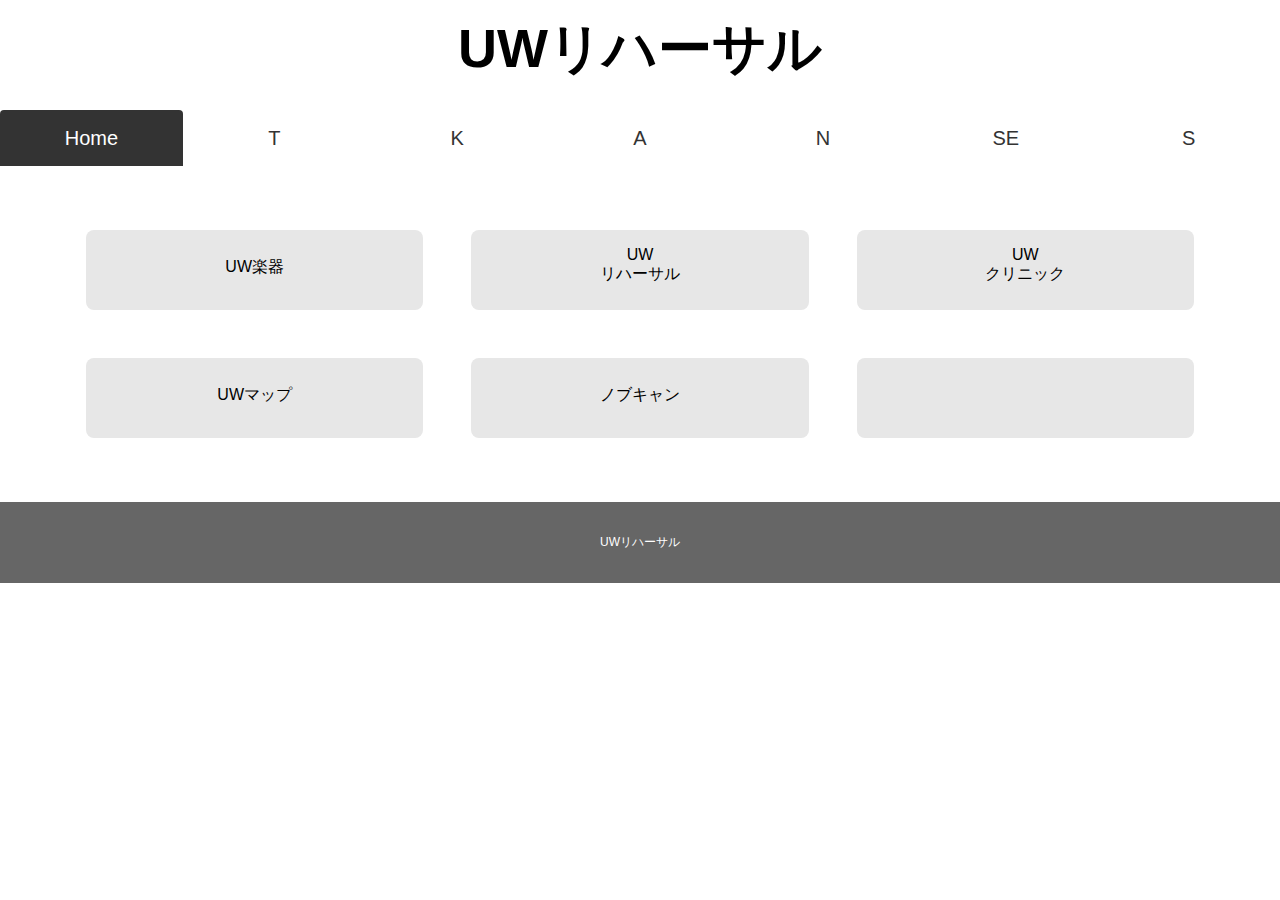
<file: index.html>
<!DOCTYPE html>
<html lang="ja">
<head>
  <meta charset="UTF-8">
  <meta name ="viewport" content ="width=device-width, initial-scale=1">
  <title>UWリハーサル</title>
  <link rel="stylesheet" href="css/styles.css">
  <link rel="icon" href="uwicon.png">
</head>
<body>
  <header>
    <div class="logo">
      <h1 id="top">UWリハーサル</h1>
    </div>
  </header>

  <div class="container"></div>
    <ul class="tab">
      <li><div id="homeclick"><a href="#" class="active" data-id="home">Home</a></div></li>
      <li><div id="Tclick"><a href="#" data-id="T">T</a></div></li>
      <li><div id="Kclick"><a href="#" data-id="K">K</a></div></li>
      <li><div id="Aclick"><a href="#" data-id="A">A</a></div></li>
      <li><div id="Nclick"><a href="#" data-id="N">N</a></div></li>
      <li><div id="SEclick"><a href="#" data-id="SE">SE</a></div></li>
      <li><div id="Sclick"><a href="#" data-id="S">S</a></div></li>
    </ul>
  </div>

  <!-- Home -->
  <section class="content active" id="home"></section>
  <!-- T -->
  <section class="content" id="T"><a href="#"></a></section>
  <!-- K -->
  <section class="content" id="K"><a href="#"></a></section>
  <!-- A -->
  <section class="content" id="A"><a href="#"></a></section>
  <!-- N -->
  <section class="content" id="N"><a href="#"></a></section>
  <!-- SE -->
  <section class="content" id="SE"><a href="#"></a></section>
  <!-- S -->
  <section class="content" id="S"><a href="#"></a></section>
  </div>


  <section class="othersite">
    <div class="sitemenu">
      <section class="animate">
        <div id="instrument">
          <a>UW楽器</a>
        </div>
      </section>
      <section class="animate delay1">
        <div id="rehearsal">
          <a>UW<br>リハーサル</a>
        </div>
      </section>
      <section class="animate delay2">
        <div id="clinic">
          <a>UW<br>クリニック</a>
        </div>
      </section>
      <section class="animate delay3">
        <div id="map">
          <a>UWマップ</a>
        </div>
      </section>
      <section class="animate delay4">
        <div id="camp">
          <a>ノブキャン</a>
        </div>
      </section>
      <section class="animate delay5">
        <div id="map">
          <a></a>
        </div>
      </section>
    </div>
  </section>

  <footer>
    <ul>
      <li><a href="#top">UWリハーサル</a></li>
    </ul>
  </footer>
  
  <script src="js/main.js"></script>
</body>
</html>
</file>
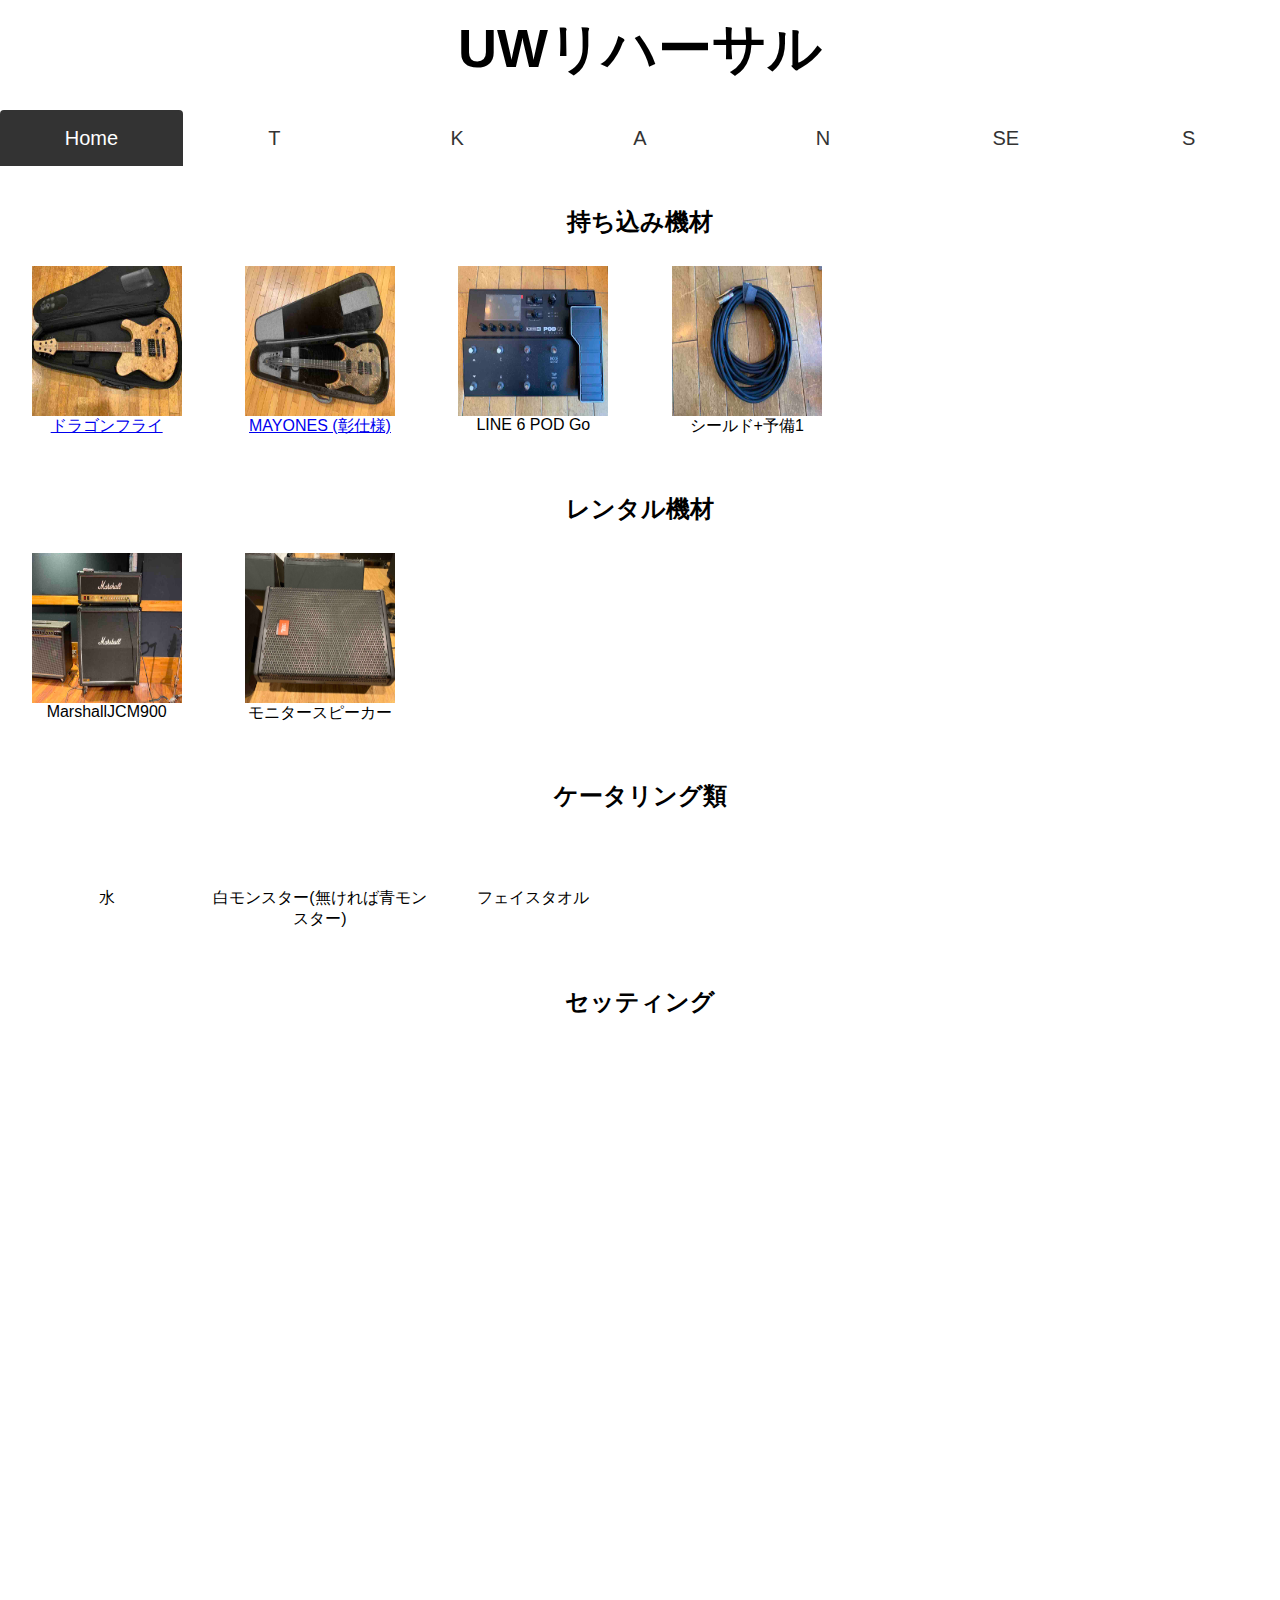
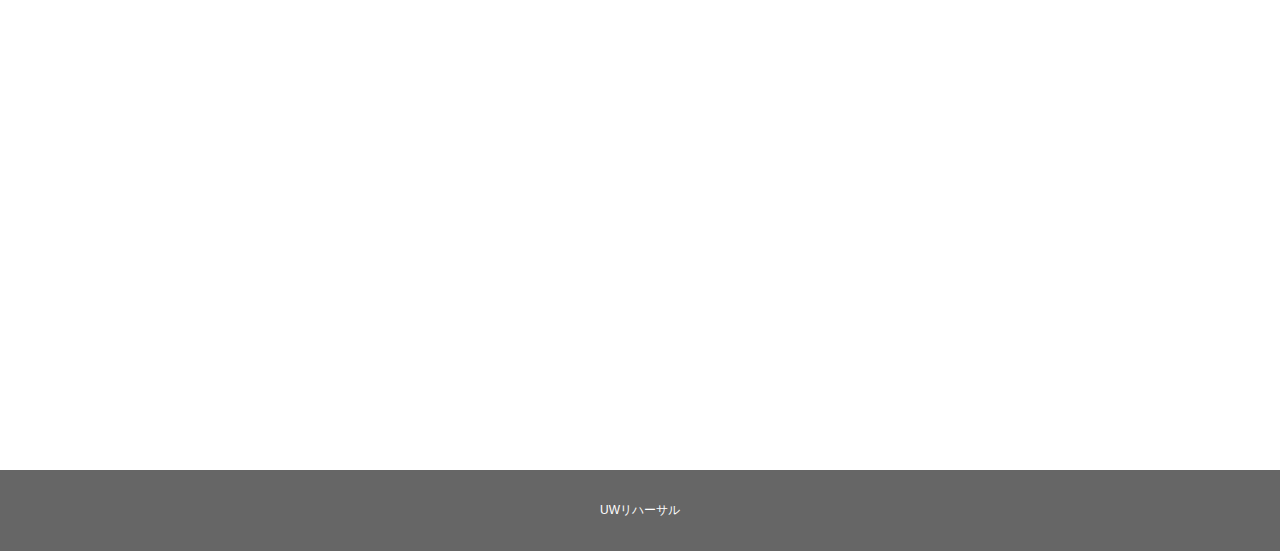
<file: A/A.html>
<!DOCTYPE html>
<html lang="ja">
<head>
  <meta charset="UTF-8">
  <meta name ="viewport" content ="width=device-width, initial-scale=1">
  <title>UWリハーサル</title>
  <link rel="stylesheet" href="css/styles.css">
  <link rel="icon" href="uwicon.png">
</head>
<body>
  <header>
    <div class="logo">
      <h1 id="top">UWリハーサル</h1>
    </div>
  </header>

  <div class="container"></div>
    <ul class="tab">
      <li><div id="homeclick"><a href="#" class="active" data-id="home">Home</a></div></li>
      <li><div id="Tclick"><a href="#" data-id="T">T</a></div></li>
      <li><div id="Kclick"><a href="#" data-id="K">K</a></div></li>
      <li><div id="Aclick"><a href="#" data-id="A">A</a></div></li>
      <li><div id="Nclick"><a href="#" data-id="N">N</a></div></li>
      <li><div id="SEclick"><a href="#" data-id="SE">SE</a></div></li>
      <li><div id="Sclick"><a href="#" data-id="S">S</a></div></li>
    </ul>
  </div>

  <!-- Home -->
  <section class="content active" id="home"></section>
  <!-- T -->
  <section class="content" id="T"><a href="#"></a></section>
  <!-- K -->
  <section class="content" id="K"><a href="#"></a></section>
  <!-- A -->
  <section class="content" id="A"><a href="#"></a></section>
  <!-- N -->
  <section class="content" id="N"><a href="#"></a></section>
  <!-- SE -->
  <section class="content" id="SE"><a href="#"></a></section>
  <!-- S -->
  <section class="content" id="S"><a href="#"></a></section>
  </div>

  <section>
    <h2>持ち込み機材</h2>
    <div class="machinery">
      <section>
        <img src="img/a.jpg" alt="イメージ">
        <p><a href="https://uw0606.github.io/uwtools/AKIRA/dragonflyBORDERCUSTOM666/ragonflybordercustom666.html#ragonflybordercustom666">ドラゴンフライ</a></p>
      </section>
      <section>
        <img src="img/b.jpg" alt="イメージ">
        <p><a href="https://uw0606.github.io/uwtools/AKIRA/MAYONESDuvellElite6AKIRA/mayonesduvellelite6akira.html#mayonesduvellelite6akira">MAYONES (彰仕様)</a></p>
      </section>
      <section>
        <img src="img/c.jpg" alt="イメージ">
        <p>LINE 6 POD Go</p>
      </section>
      <section>
        <img src="img/d.jpg" alt="イメージ">
        <p>シールド+予備1</p>
      </section>
    </div>
  </section>

  <section>
    <h2>レンタル機材</h2>
    <div class="rental">
      <section>
        <img src="img/e.jpg" alt="イメージ">
        <p>MarshallJCM900</p>
      </section>
      <section>
        <img src="img/f.jpg" alt="イメージ">
        <p>モニタースピーカー</p>
      </section>
    </div>
  </section>

  <section>
    <h2>ケータリング類</h2>
    <div class="catering">
      <section>
        <p>水</p>
      </section>
      <section>
        <p>白モンスター(無ければ青モンスター)</p>
      </section>
      <section>
        <p>フェイスタオル</p>
      </section>
    </div>
  </section>

  <section>
    <h2>セッティング</h2>
    <div class="setting">
      <section class="images">
        <img src="img/g.jpg" class="animate"  alt="イメージ">
        <img src="img/h.jpg" class="animate"  alt="イメージ">
      </section>
      <section class="contents animate">
        <h4>アンプ、足元</h4>
        <p>PODGoの 「GUITAR IN」にワイヤレスモニターを差し電源を入れ充電する</p>
        <p>PODGoの 「AMP OUT」からアンプの「Input」にシールドを繋ぐ</p>
        <p>フロントに常設モニタースピーカーを設置する</p>
      </section>
    </div>
    <div class="setting">
      <section class="images">
        <img src="img/i.jpg" class="animate"  alt="イメージ">
      </section>
      <section class="contents animate">
        <h4>アンプ上</h4>
        <p>アンプの上に水、白モンスター(無ければ青モンスター)、タオル</p>
      </section>
    </div>
  </section>



  <footer>
    <ul>
      <li><a href="#top">UWリハーサル</a></li>
    </ul>
  </footer>
  
  <script src="js/main.js"></script>
</body>
</html>
</file>
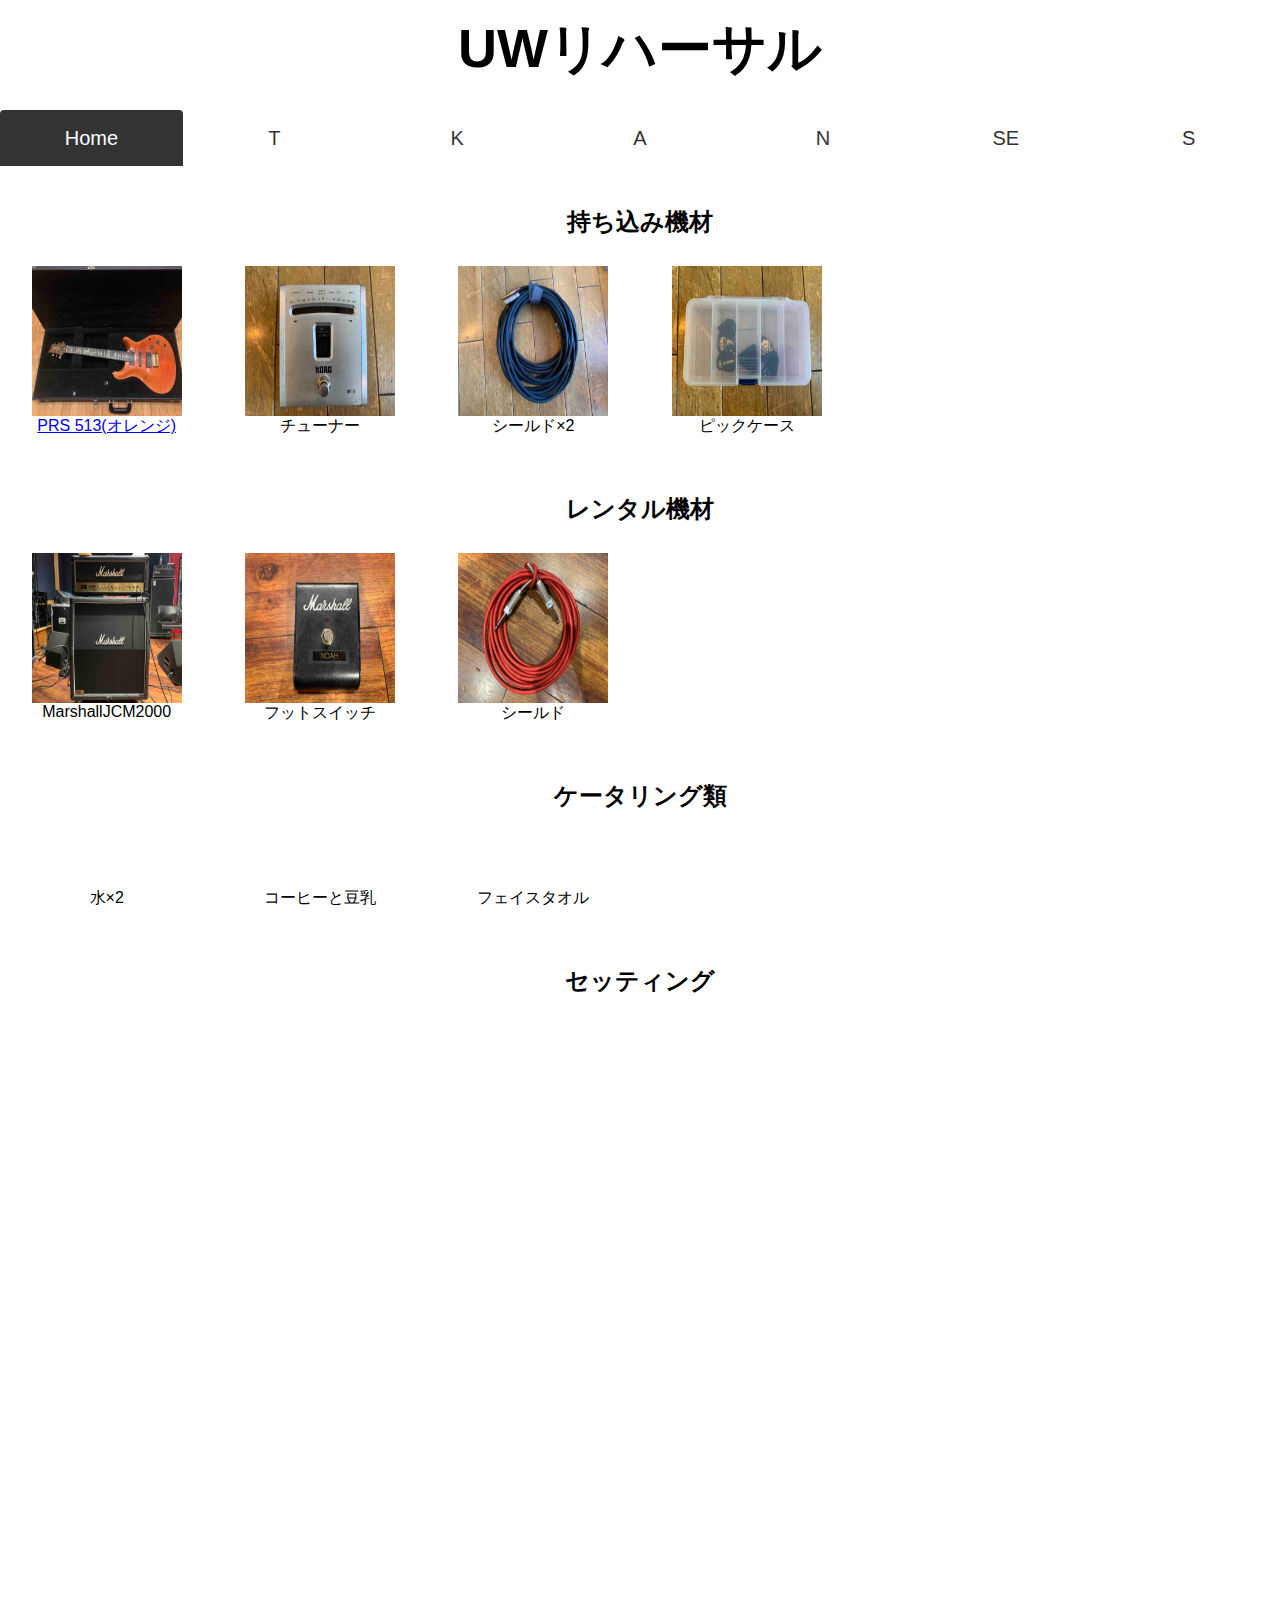
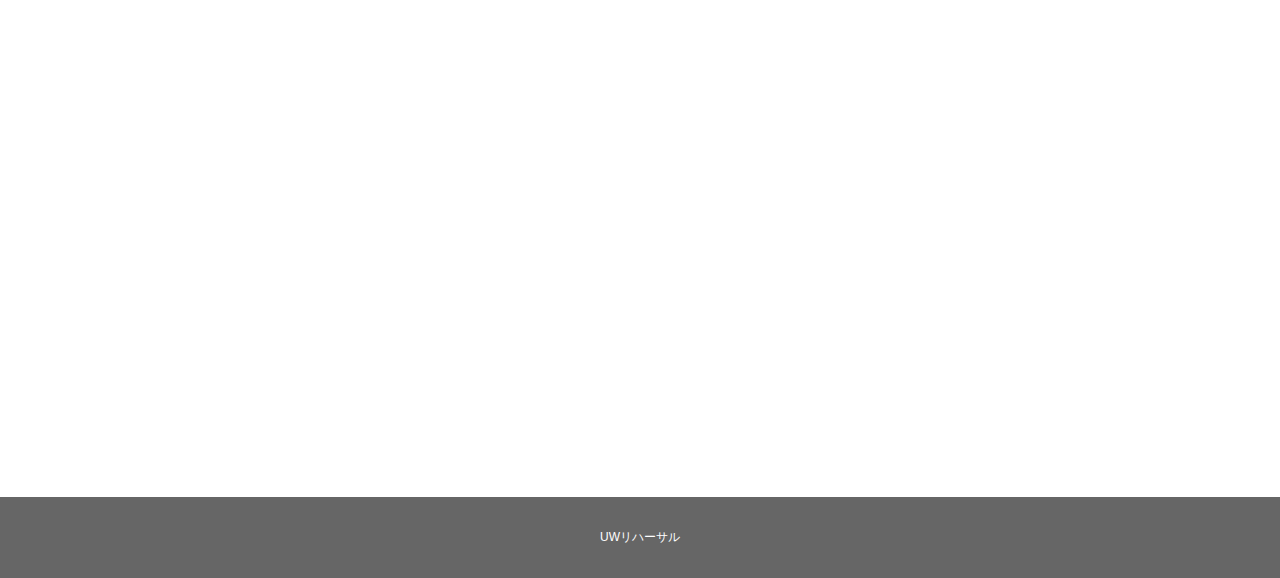
<file: K/K.html>
<!DOCTYPE html>
<html lang="ja">
<head>
  <meta charset="UTF-8">
  <meta name ="viewport" content ="width=device-width, initial-scale=1">
  <title>UWリハーサル</title>
  <link rel="stylesheet" href="css/styles.css">
  <link rel="icon" href="uwicon.png">
</head>
<body>
  <header>
    <div class="logo">
      <h1 id="top">UWリハーサル</h1>
    </div>
  </header>

  <div class="container"></div>
    <ul class="tab">
      <li><div id="homeclick"><a href="#" class="active" data-id="home">Home</a></div></li>
      <li><div id="Tclick"><a href="#" data-id="T">T</a></div></li>
      <li><div id="Kclick"><a href="#" data-id="K">K</a></div></li>
      <li><div id="Aclick"><a href="#" data-id="A">A</a></div></li>
      <li><div id="Nclick"><a href="#" data-id="N">N</a></div></li>
      <li><div id="SEclick"><a href="#" data-id="SE">SE</a></div></li>
      <li><div id="Sclick"><a href="#" data-id="S">S</a></div></li>
    </ul>
  </div>

  <!-- Home -->
  <section class="content active" id="home"></section>
  <!-- T -->
  <section class="content" id="T"><a href="#"></a></section>
  <!-- K -->
  <section class="content" id="K"><a href="#"></a></section>
  <!-- A -->
  <section class="content" id="A"><a href="#"></a></section>
  <!-- N -->
  <section class="content" id="N"><a href="#"></a></section>
  <!-- SE -->
  <section class="content" id="SE"><a href="#"></a></section>
  <!-- S -->
  <section class="content" id="S"><a href="#"></a></section>
  </div>

  <section>
    <h2>持ち込み機材</h2>
    <div class="machinery">
      <section>
        <img src="img/a.jpg" alt="イメージ">
        <p><a href="https://uw0606.github.io/uwtools/KATSUYA/PRS513ORANGE/prs513orange.html#prs513orange">PRS 513(オレンジ)</a></p>
      </section>
      <section>
        <img src="img/b.jpg" alt="イメージ">
        <p>チューナー</p>
      </section>
      <section>
        <img src="img/c.jpg" alt="イメージ">
        <p>シールド×2</p>
      </section>
      <section>
        <img src="img/d.jpg" alt="イメージ">
        <p>ピックケース</p>
      </section>
    </div>
  </section>

  <section>
    <h2>レンタル機材</h2>
    <div class="rental">
      <section>
        <img src="img/e.jpg" alt="イメージ">
        <p>MarshallJCM2000</p>
      </section>
      <section>
        <img src="img/f.jpg" alt="イメージ">
        <p>フットスイッチ</p>
      </section>
      <section>
        <img src="img/g.jpg" alt="イメージ">
        <p>シールド</p>
      </section>
    </div>
  </section>

  <section>
    <h2>ケータリング類</h2>
    <div class="catering">
      <section>
        <p>水×2</p>
      </section>
      <section>
        <p>コーヒーと豆乳</p>
      </section>
      <section>
        <p>フェイスタオル</p>
      </section>
    </div>
  </section>

  <section>
    <h2>セッティング</h2>
    <div class="setting">
      <section class="images">
        <img src="img/h.jpg" class="animate"  alt="イメージ">
      </section>
      <section class="contents animate">
        <h4>アンプ、足元</h4>
        <p>ギターからチューナーの「Input」にシールドを繋ぐ</p>
        <p>チューナーの「Output」からアンプの「Input」にシールドを繋ぐ</p>
      </section>
    </div>
    <div class="setting">
      <section class="images">
        <img src="img/i.jpg" class="animate"  alt="イメージ">
      </section>
      <section class="contents animate">
        <h4>フットスイッチ</h4>
        <p>フットスイッチからアンプの「Channel」にシールドを繋ぐ</p>
      </section>
    </div>
    <div class="setting">
      <section class="images">
        <img src="img/j.jpg" class="animate"  alt="イメージ">
      </section>
      <section class="contents animate">
        <h4>アンプ上</h4>
        <p>アンプの上にドリンク、タオル、ピックケース</p>
      </section>
    </div>
  </section>



  <footer>
    <ul>
      <li><a href="#top">UWリハーサル</a></li>
    </ul>
  </footer>
  
  <script src="js/main.js"></script>
</body>
</html>
</file>
<file: css/styles.css>
body {
  margin: 0px;
  font-family: Verdana, sans-serif;
}

header {
  padding: 0 16px;
}

header h1 {
  color: black;
  font-size: 54px;
  line-height: 64px;
  text-align: center;
  margin: 16px 0 16px 0;
}




/* タブメニュー */
.container {
  margin: 30px auto;
  width: 500px;
}
.tab {
  display: flex;
  line-height: 40px;
}
.tab li {
  width: 300px;
}
.tab li a {
  display: inline-block;
  width: 100%;
  font-size: 20px;
  text-align: center;
  padding: 8px 0;
  color: #333;
  text-decoration: none;
  border-radius: 4px 4px 0 0;
}
.tab li a.active {
  background: #333;
  color: #fff;
}
.tab li a:not(.active):hover {
  background: rgba(0, 0, 0, 0.5);
  color: #fff;
}
.content.active {
  background: #333;
  color: #fff;
  min-height: auto;
  margin: 0;
  padding: 0;
  display: block;
  text-align: center;
}
.content {
  display: none;
}

  /* T */
.T {
  list-style: none;
  padding: 0; 
  margin: 0;  
}
.T li {
  padding: 8px;
}
.T li a {
  color:rgb(247, 244, 244);
  text-decoration: none;
  cursor: pointer; 
}
.T li a:hover {
  opacity: 0.5;
}
/* K */
.K {
  list-style: none;
  padding: 0;
  margin: 0;  
}
.K li {
  padding: 8px;
}
.K li a {
  color:rgb(247, 244, 244);
  text-decoration: none;
  cursor: pointer;
}
.K li a:hover {
  opacity: 0.5;
}
/* Aメニュー */
.A {
  list-style: none;
  padding: 0;
  margin: 0;  
}
.A li {
  padding: 8px;
}
.A li a {
  color:rgb(247, 244, 244);
  text-decoration: none;
  cursor: pointer;
}
.A li a:hover {
  opacity: 0.5;
}
/* Nメニュー */
.N {
  list-style: none;
  padding: 0;
  margin: 0;  
}
.N li {
  padding: 8px;
}
.N li a {
  color:rgb(247, 244, 244);
  text-decoration: none;
  cursor: pointer;
}
.N li a:hover {
  opacity: 0.5;
}
/* SEメニュー */
.SE {
  list-style: none;
  padding: 0;
  margin: 0;  
}
.SE li {
  padding: 8px;
}
.SE li a {
  color:rgb(247, 244, 244);
  text-decoration: none;
  cursor: pointer;
}
.SE li a:hover {
  opacity: 0.5;
}

h2 {
  text-align: center;
  margin-top: 8px;
  padding: 56px 0 8px;
  text-decoration: none;
}

.name {
  font-size: 24px;
  text-decoration: none;
}


/* Sメニュー */
.S {
  list-style: none;
  padding: 0;
  margin: 0;  
}
.S li {
  padding: 8px;
}
.S li a {
  color:rgb(247, 244, 244);
  text-decoration: none;
  cursor: pointer;
}
.S li a:hover {
  opacity: 0.5;
}

h2 {
  text-align: center;
  margin-top: 8px;
  padding: 56px 0 8px;
  text-decoration: none;
}

.name {
  font-size: 24px;
  text-decoration: none;
}


/* スライドショー */
main {
  width: 600px;
  margin: 0 auto;
}
ul {
  list-style: none;
  padding: 0;
  margin: 0;
}
#freedomeuwt-1 {
  width: 100%;
  height: 100%;
  margin-top: 24px;
  margin-bottom: 8px;
}
img {
  vertical-align: bottom;
}
nav {
  margin: 8px;
}
nav ul {
  display: flex;
  width:584px;
}
nav li {
  border: 1px solid #ddd;
  border-radius: 4px;
  font-size: 12px;
  padding: 4px;
  text-align: center;
  cursor: pointer;
  user-select: none;
} 
nav li:hover {
  background: #f8f8f8;
}
#prev, #next {
  width: 100%;
}
.thumbnails {
  display: grid;
  grid-template-columns: repeat(4, 146px);
  gap: 5px;
}
.thumbnails li {
  cursor: pointer;
  opacity: 0.6;
}
.thumbnails li:hover,
.thumbnails li.current {
  opacity: 1;
}
.thumbnails img {
  width: 146px;
  margin-bottom: 62px;
}


/* サイトメニュー */

.othersite {
  padding: 64px 0;
}
.othersite section {
  background: rgb(231, 231, 231);
  padding: 16px;
  border-radius: 8px;
  text-align: center;
  cursor: pointer;
}

.sitemenu {
  margin: 0 86px 0 86px;
}

.sitemenu #instrument {
  transform: translateY(50%)
}
.sitemenu #map {
  transform: translateY(50%)
}
.sitemenu #camp {
  transform: translateY(50%)
}

.sitemenu section + section {
  margin-top: 16px;
}

.othersite .sitemenu {
  display: flex;
  gap: 48px;
  display: grid;
  grid-template-columns: repeat(3, minmax(100px, 1fr));
  grid-auto-rows: 80px;
}

.othersite  section + section {
  margin-top: 0;
}

/* サイトメニューアニメーション */

.animate {
  opacity: 0;
  transform: translateY(40px);
  transition: opacity .6s, transform .6s;
}

.animate.appear {
  opacity: 1;
  transform: none;
}

.animate.delay1 {
  transition-delay: .3s;
}

.animate.delay2 {
  transition-delay: .6s;
}
.animate.delay3 {
  transition-delay: .9s;
}
.animate.delay4 {
  transition-delay: 1.2s;
}
.animate.delay5 {
  transition-delay: 1.5s;
}

.animate:hover {
  transition: none;
  opacity: 0.5;
}





/* フッター */
footer {
  font-size: 12px;
  text-align: center;
  padding: 32px;
  background: rgba(0, 0, 0, 0.6);
  display: block;
}
footer li a {
  color: #fff;
  cursor: pointer;
  text-decoration: none;
}
footer li a:hover {
  opacity: 0.5;
}


@media (max-width: 600px) {
  #top {
    font-size: 46px;
  }

  h2 {
    font-size: 18px;
    text-align: center;
    margin-top: 8px;
    padding: 56px 0 8px;
  }

  .tab li a {
    font-size: 14px;
  }
  main {
    width: 300px;
    margin: 0 auto;
  }
  nav ul {
    width:284px;
  }

  .othersite {
    font-size: 10px;
  }

  .sitemenu {
    margin: 0 16px 0 16px;
  }

  .sitemenu section + section {
    margin-top: 16px;
    margin: 0;
  }

  .othersite .sitemenu {
    grid-auto-rows: 60px;
    gap: 16px;
  }


}
</file>
<file: A/css/styles.css>
body {
  margin: 0px;
  font-family: Verdana, sans-serif;
}

header {
  padding: 0 16px;
}

header h1 {
  color: black;
  font-size: 54px;
  line-height: 64px;
  text-align: center;
  margin: 16px 0 16px 0;
}




/* タブメニュー */
.container {
  margin: 30px auto;
  width: 500px;
}
.tab {
  display: flex;
  line-height: 40px;
}
.tab li {
  width: 300px;
}
.tab li a {
  display: inline-block;
  width: 100%;
  font-size: 20px;
  text-align: center;
  padding: 8px 0;
  color: #333;
  text-decoration: none;
  border-radius: 4px 4px 0 0;
}
.tab li a.active {
  background: #333;
  color: #fff;
}
.tab li a:not(.active):hover {
  background: rgba(0, 0, 0, 0.5);
  color: #fff;
}
.content.active {
  background: #333;
  color: #fff;
  min-height: auto;
  margin: 0;
  padding: 0;
  display: block;
  text-align: center;
}
.content {
  display: none;
}

  /* T */
.T {
  list-style: none;
  padding: 0; 
  margin: 0;  
}
.T li {
  padding: 8px;
}
.T li a {
  color:rgb(247, 244, 244);
  text-decoration: none;
  cursor: pointer; 
}
.T li a:hover {
  opacity: 0.5;
}
/* K */
.K {
  list-style: none;
  padding: 0;
  margin: 0;  
}
.K li {
  padding: 8px;
}
.K li a {
  color:rgb(247, 244, 244);
  text-decoration: none;
  cursor: pointer;
}
.K li a:hover {
  opacity: 0.5;
}
/* Aメニュー */
.A {
  list-style: none;
  padding: 0;
  margin: 0;  
}
.A li {
  padding: 8px;
}
.A li a {
  color:rgb(247, 244, 244);
  text-decoration: none;
  cursor: pointer;
}
.A li a:hover {
  opacity: 0.5;
}
/* Nメニュー */
.N {
  list-style: none;
  padding: 0;
  margin: 0;  
}
.N li {
  padding: 8px;
}
.N li a {
  color:rgb(247, 244, 244);
  text-decoration: none;
  cursor: pointer;
}
.N li a:hover {
  opacity: 0.5;
}
/* SEメニュー */
.SE {
  list-style: none;
  padding: 0;
  margin: 0;  
}
.SE li {
  padding: 8px;
}
.SE li a {
  color:rgb(247, 244, 244);
  text-decoration: none;
  cursor: pointer;
}
.SE li a:hover {
  opacity: 0.5;
}

h2 {
  text-align: center;
  margin-top: 8px;
  padding: 56px 0 8px;
  text-decoration: none;
}

.name {
  font-size: 24px;
  text-decoration: none;
}


/* Sメニュー */
.S {
  list-style: none;
  padding: 0;
  margin: 0;  
}
.S li {
  padding: 8px;
}
.S li a {
  color:rgb(247, 244, 244);
  text-decoration: none;
  cursor: pointer;
}
.S li a:hover {
  opacity: 0.5;
}

h2 {
  text-align: center;
  margin-top: 8px;
  padding: 56px 0 8px;
  text-decoration: none;
}

.name {
  font-size: 24px;
  text-decoration: none;
}


/* スライドショー */
main {
  width: 600px;
  margin: 0 auto;
}
ul {
  list-style: none;
  padding: 0;
  margin: 0;
}
#freedomeuwt-1 {
  width: 100%;
  height: 100%;
  margin-top: 24px;
  margin-bottom: 8px;
}
img {
  vertical-align: bottom;
}
nav {
  margin: 8px;
}
nav ul {
  display: flex;
  width:584px;
}
nav li {
  border: 1px solid #ddd;
  border-radius: 4px;
  font-size: 12px;
  padding: 4px;
  text-align: center;
  cursor: pointer;
  user-select: none;
} 
nav li:hover {
  background: #f8f8f8;
}
#prev, #next {
  width: 100%;
}
.thumbnails {
  display: grid;
  grid-template-columns: repeat(4, 146px);
  gap: 5px;
}
.thumbnails li {
  cursor: pointer;
  opacity: 0.6;
}
.thumbnails li:hover,
.thumbnails li.current {
  opacity: 1;
}
.thumbnails img {
  width: 146px;
  margin-bottom: 62px;
}



/* 内容 */
h2 {
  padding-top: 32px;
}

.machinery {
  margin: auto;
  text-align: center;
  display: grid;
  grid-template-columns: repeat(6, minmax(200px, 1fr));
}

.machinery p{
  margin-top: 0;
}

.machinery img {
  width: 150px;
  height: 150px;
}

.rental {
  margin: auto;
  text-align: center;
  display: grid;
  grid-template-columns: repeat(6, minmax(200px, 1fr));
}
.rental p {
  margin-top: 0;
}
.rental img {
  width: 150px;
  height: 150px;
}

.catering {
  margin: auto;
  text-align: center;
  display: grid;
  grid-template-columns: repeat(6, minmax(200px, 1fr));
}
.catering p {
  margin-top: 48px;
}

.setting {
  margin:  64px 64px 0 64px;
  display: flex;
}
.setting img {
  width: 400px;
}

.images img + img {
  margin: 16px 0 0 0;
  /* display: block; */
}

.contents  {
  margin: 0 0 0 12px;
  padding: 0;
}

.animate {
  opacity: 0;
  transform: translateY(40px);
  transition: opacity .3s, transform .3s;
}

.animate.appear {
  opacity: 1;
  transform: none;
}




/* フッター */
footer {
  font-size: 12px;
  text-align: center;
  padding: 32px;
  background: rgba(0, 0, 0, 0.6);
  display: block;
}
footer li a {
  color: #fff;
  cursor: pointer;
  text-decoration: none;
}
footer li a:hover {
  opacity: 0.5;
}



@media (max-width: 600px) {
  #top {
    font-size: 46px;
  }

  h2 {
    font-size: 18px;
    text-align: center;
    margin-top: 8px;
    padding: 56px 0 8px;
  }

  .tab li a {
    font-size: 14px;
  }
  main {
    width: 300px;
    margin: 0 auto;
  }
  nav ul {
    width:284px;
  }


  /* 内容 */

  h2 {
    margin: 0;
    padding-top: 32px;
  }

  .machinery {
    margin:  0 16px 0 16px;
    display: grid;
    grid-template-columns: repeat(3, minmax(100px, 1fr));
  }
  .machinery img {
    width: 100px;
    height: 100px;
  }
  .machinery p {
    font-size: 10px;
  }

  .rental {
    margin:  0 16px 0 16px;
    display: grid;
    grid-template-columns: repeat(3, minmax(100px, 1fr));
  }
  .rental p {
    font-size: 10px;
  }
  .rental img {
    width: 100px;
    height: 100px;
  }

  .catering {
    margin:  0 16px 0 16px;
    display: grid;
    grid-template-columns: repeat(3, minmax(100px, 1fr));
  }
  .catering p {
    font-size: 10px;
  }

  .setting {
    margin:  48px 16px 0 16px;
    display: block;
  }
  .setting img {
    width: 340px;
  }
  .images {
    text-align: center;
  }
  .contents {
    margin:  0 16px 0 16px;
  }
  .contents p {
    font-size: 12px;
  }
}
</file>
<file: K/css/styles.css>
body {
  margin: 0px;
  font-family: Verdana, sans-serif;
}

header {
  padding: 0 16px;
}

header h1 {
  color: black;
  font-size: 54px;
  line-height: 64px;
  text-align: center;
  margin: 16px 0 16px 0;
}




/* タブメニュー */
.container {
  margin: 30px auto;
  width: 500px;
}
.tab {
  display: flex;
  line-height: 40px;
}
.tab li {
  width: 300px;
}
.tab li a {
  display: inline-block;
  width: 100%;
  font-size: 20px;
  text-align: center;
  padding: 8px 0;
  color: #333;
  text-decoration: none;
  border-radius: 4px 4px 0 0;
}
.tab li a.active {
  background: #333;
  color: #fff;
}
.tab li a:not(.active):hover {
  background: rgba(0, 0, 0, 0.5);
  color: #fff;
}
.content.active {
  background: #333;
  color: #fff;
  min-height: auto;
  margin: 0;
  padding: 0;
  display: block;
  text-align: center;
}
.content {
  display: none;
}

  /* T */
.T {
  list-style: none;
  padding: 0; 
  margin: 0;  
}
.T li {
  padding: 8px;
}
.T li a {
  color:rgb(247, 244, 244);
  text-decoration: none;
  cursor: pointer; 
}
.T li a:hover {
  opacity: 0.5;
}
/* K */
.K {
  list-style: none;
  padding: 0;
  margin: 0;  
}
.K li {
  padding: 8px;
}
.K li a {
  color:rgb(247, 244, 244);
  text-decoration: none;
  cursor: pointer;
}
.K li a:hover {
  opacity: 0.5;
}
/* Aメニュー */
.A {
  list-style: none;
  padding: 0;
  margin: 0;  
}
.A li {
  padding: 8px;
}
.A li a {
  color:rgb(247, 244, 244);
  text-decoration: none;
  cursor: pointer;
}
.A li a:hover {
  opacity: 0.5;
}
/* Nメニュー */
.N {
  list-style: none;
  padding: 0;
  margin: 0;  
}
.N li {
  padding: 8px;
}
.N li a {
  color:rgb(247, 244, 244);
  text-decoration: none;
  cursor: pointer;
}
.N li a:hover {
  opacity: 0.5;
}
/* SEメニュー */
.SE {
  list-style: none;
  padding: 0;
  margin: 0;  
}
.SE li {
  padding: 8px;
}
.SE li a {
  color:rgb(247, 244, 244);
  text-decoration: none;
  cursor: pointer;
}
.SE li a:hover {
  opacity: 0.5;
}

h2 {
  text-align: center;
  margin-top: 8px;
  padding: 56px 0 8px;
  text-decoration: none;
}

.name {
  font-size: 24px;
  text-decoration: none;
}


/* Sメニュー */
.S {
  list-style: none;
  padding: 0;
  margin: 0;  
}
.S li {
  padding: 8px;
}
.S li a {
  color:rgb(247, 244, 244);
  text-decoration: none;
  cursor: pointer;
}
.S li a:hover {
  opacity: 0.5;
}

h2 {
  text-align: center;
  margin-top: 8px;
  padding: 56px 0 8px;
  text-decoration: none;
}

.name {
  font-size: 24px;
  text-decoration: none;
}


/* スライドショー */
main {
  width: 600px;
  margin: 0 auto;
}
ul {
  list-style: none;
  padding: 0;
  margin: 0;
}
#freedomeuwt-1 {
  width: 100%;
  height: 100%;
  margin-top: 24px;
  margin-bottom: 8px;
}
img {
  vertical-align: bottom;
}
nav {
  margin: 8px;
}
nav ul {
  display: flex;
  width:584px;
}
nav li {
  border: 1px solid #ddd;
  border-radius: 4px;
  font-size: 12px;
  padding: 4px;
  text-align: center;
  cursor: pointer;
  user-select: none;
} 
nav li:hover {
  background: #f8f8f8;
}
#prev, #next {
  width: 100%;
}
.thumbnails {
  display: grid;
  grid-template-columns: repeat(4, 146px);
  gap: 5px;
}
.thumbnails li {
  cursor: pointer;
  opacity: 0.6;
}
.thumbnails li:hover,
.thumbnails li.current {
  opacity: 1;
}
.thumbnails img {
  width: 146px;
  margin-bottom: 62px;
}



/* 内容 */
h2 {
  padding-top: 32px;
}

.machinery {
  margin: auto;
  text-align: center;
  display: grid;
  grid-template-columns: repeat(6, minmax(200px, 1fr));
}

.machinery p{
  margin-top: 0;
}

.machinery img {
  width: 150px;
  height: 150px;
}

.rental {
  margin: auto;
  text-align: center;
  display: grid;
  grid-template-columns: repeat(6, minmax(200px, 1fr));
}
.rental p {
  margin-top: 0;
}
.rental img {
  width: 150px;
  height: 150px;
}

.catering {
  margin: auto;
  text-align: center;
  display: grid;
  grid-template-columns: repeat(6, minmax(200px, 1fr));
}
.catering p {
  margin-top: 48px;
}

.setting {
  margin:  64px 64px 0 64px;
  display: flex;
}
.setting img {
  width: 400px;
}

.images img + img {
  margin: 16px 0 0 0;
  /* display: block; */
}

.contents  {
  margin: 0 0 0 12px;
  padding: 0;
}

.animate {
  opacity: 0;
  transform: translateY(40px);
  transition: opacity .3s, transform .3s;
}

.animate.appear {
  opacity: 1;
  transform: none;
}




/* フッター */
footer {
  font-size: 12px;
  text-align: center;
  padding: 32px;
  background: rgba(0, 0, 0, 0.6);
  display: block;
}
footer li a {
  color: #fff;
  cursor: pointer;
  text-decoration: none;
}
footer li a:hover {
  opacity: 0.5;
}


@media (max-width: 600px) {
  #top {
    font-size: 46px;
  }

  h2 {
    font-size: 18px;
    text-align: center;
    margin-top: 8px;
    padding: 56px 0 8px;
  }

  .tab li a {
    font-size: 14px;
  }
  main {
    width: 300px;
    margin: 0 auto;
  }
  nav ul {
    width:284px;
  }



  /* 内容 */

  h2 {
    margin: 0;
    padding-top: 32px;
  }

  .machinery {
    margin:  0 16px 0 16px;
    display: grid;
    grid-template-columns: repeat(3, minmax(100px, 1fr));
  }
  .machinery img {
    width: 100px;
    height: 100px;
  }
  .machinery p {
    font-size: 10px;
  }

  .rental {
    margin:  0 16px 0 16px;
    display: grid;
    grid-template-columns: repeat(3, minmax(100px, 1fr));
  }
  .rental p {
    font-size: 10px;
  }
  .rental img {
    width: 100px;
    height: 100px;
  }

  .catering {
    margin:  0 16px 0 16px;
    display: grid;
    grid-template-columns: repeat(3, minmax(100px, 1fr));
  }
  .catering p {
    font-size: 10px;
  }

  .setting {
    margin:  48px 16px 0 16px;
    display: block;
  }
  .setting img {
    width: 340px;
  }
  .images {
    text-align: center;
  }
  .contents {
    margin:  0 16px 0 16px;
  }
  .contents p {
    font-size: 12px;
  }
}
</file>
